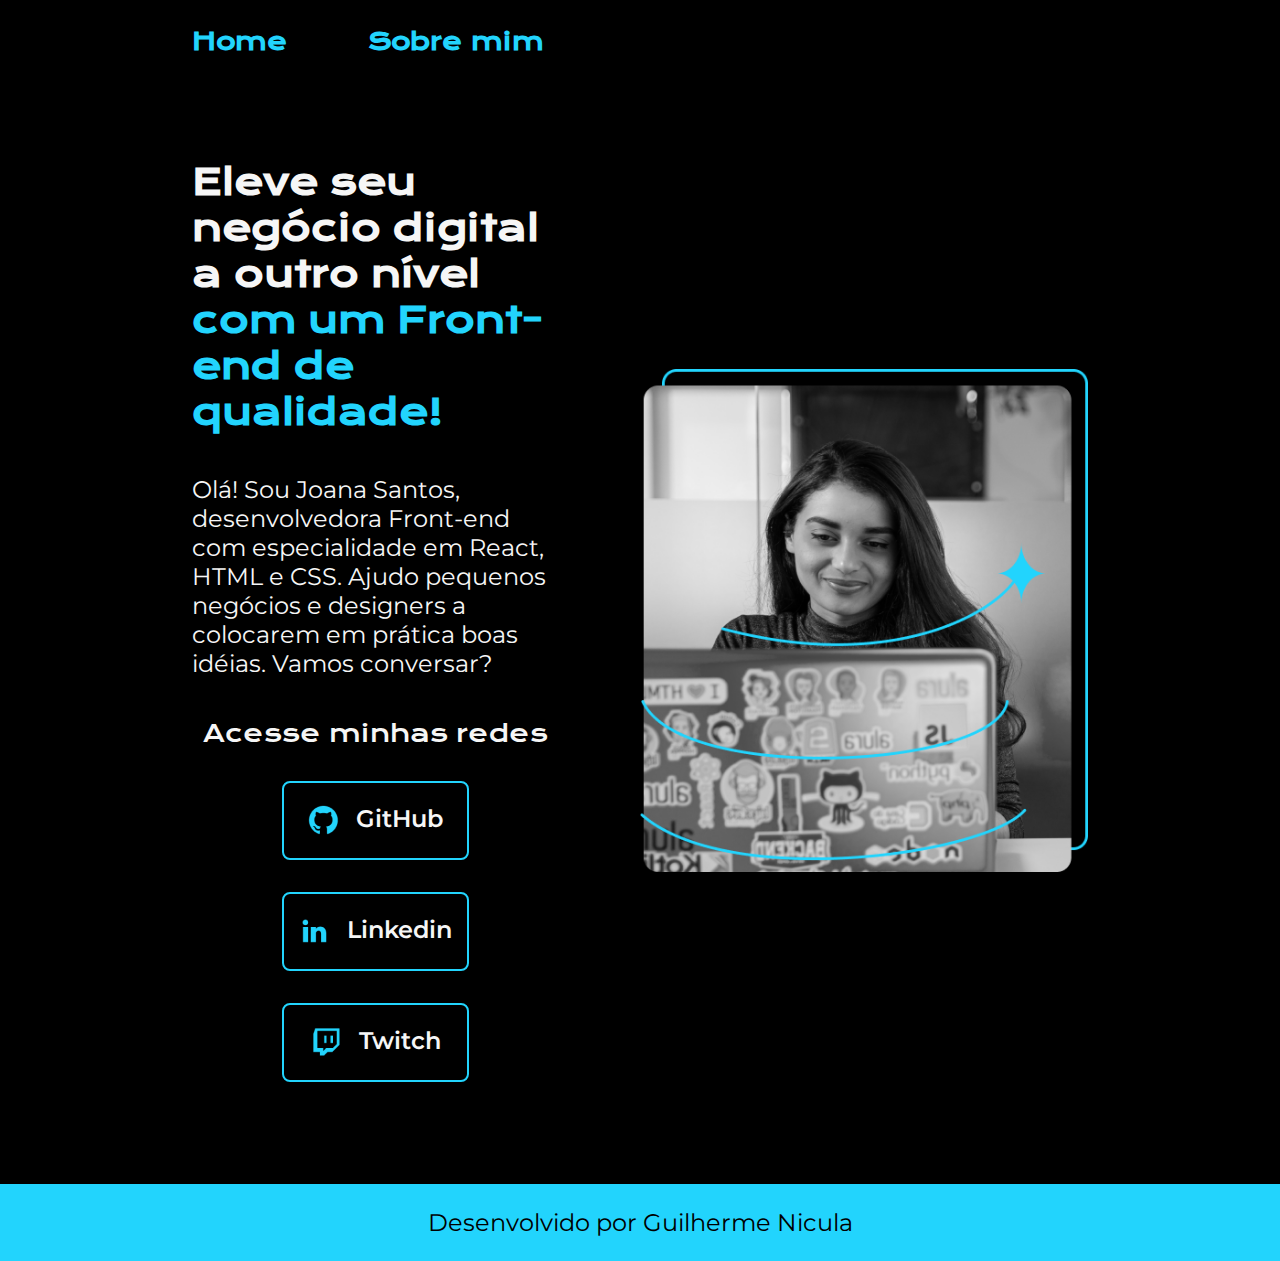
<file: index.html>
<!DOCTYPE html>
<html lang="pt-br">
<head>
    <meta charset="UTF-8">
    <meta http-equiv="X-UA-Compatible" content="IE=edge">
    <meta name="viewport" content="width=device-width, initial-scale=1.0">
    <title>Alura</title>
    <link rel="stylesheet" href="./Styles/style.css">
</head>
<body>
    <header class="cabecalho">
        <nav class="cabecalho-menu">
            <a class="cabecalho-link" href="./index.html">Home</a>
            <a class="cabecalho-link" href="./sobre.html">Sobre mim</a>
        </nav>
    </header>
    <main class="apresentacao">
        <section class="apresentacao-conteudo">
            <h1 class="apresentacao-conteudo-titulo">Eleve seu negócio digital a outro nível <strong class="titulo-destaque"> com um Front-end de qualidade! </strong></h1>
            <p class="apresentacao-conteudo-texto">Olá! Sou Joana Santos, desenvolvedora Front-end com especialidade em React, HTML e CSS. Ajudo pequenos negócios e designers a colocarem em prática boas idéias. Vamos conversar?</p>
            <div class="apresentacao-links">
                <h2 class="apresentacao-subtitulo">Acesse minhas redes</h2>
                <a class="apresentacao-botao" href="https://github.com" target="_blank"><img src="./Assets/github.png" alt="Foto do GitHub"> GitHub </a>
                <a class="apresentacao-botao" href="https://linkedin.com" target="_blank"><img src="./Assets/linkedin.png" alt="Foto do Linkedin"> Linkedin </a>
                <a class="apresentacao-botao" href="https://twitch.tv" target="_blank"><img src="./Assets/twitch.png" alt="Foto do GitHub"> Twitch </a>
            </div>
        </section>
        <img class="apresentacao-imagem" src="./Assets/foto1.png" alt="Foto aleatória">
    </main>
    <footer class="rodape">
        <p class="rodape-texto">Desenvolvido por Guilherme Nicula</p>
    </footer>
</body>
</html>
</file>
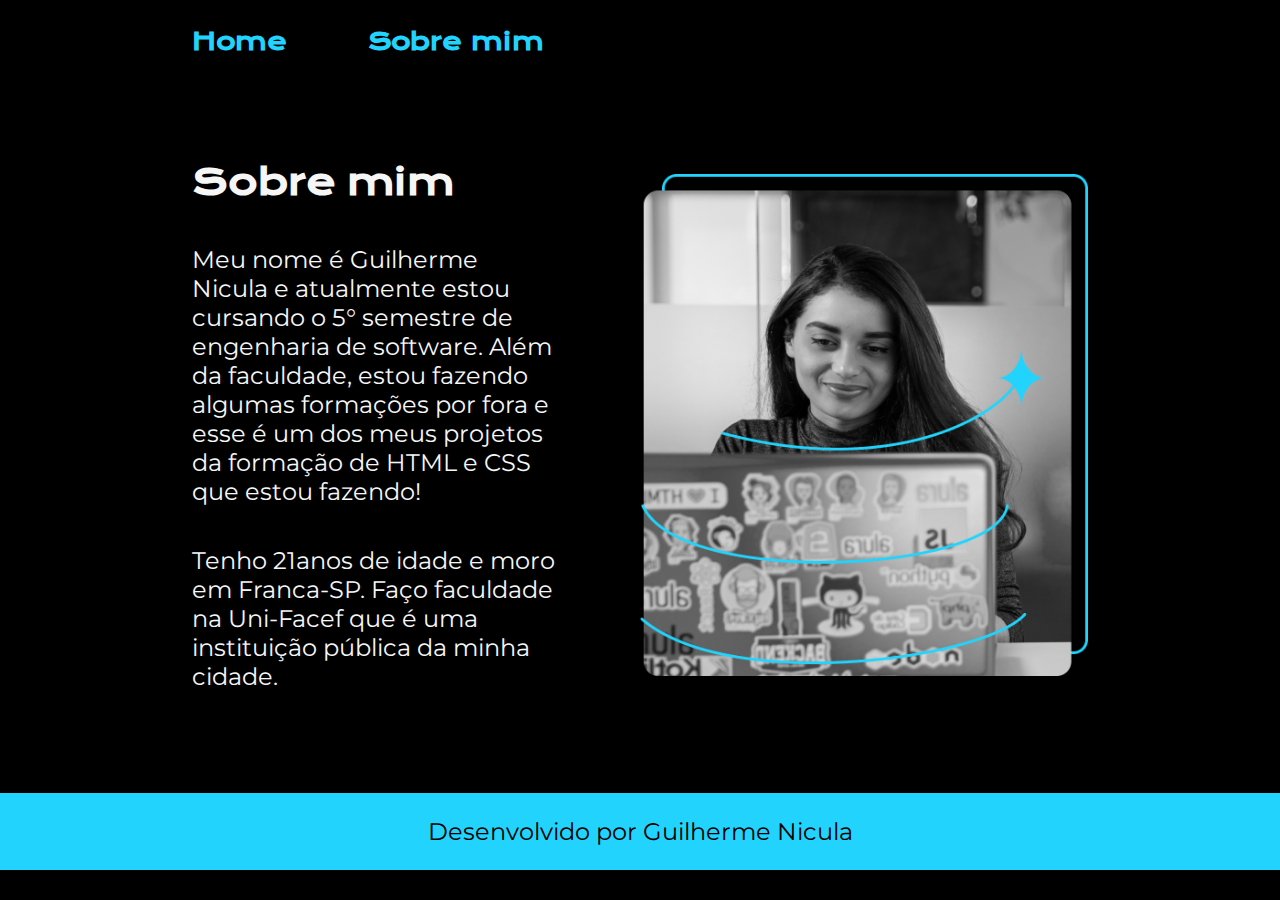
<file: sobre.html>
<!DOCTYPE html>
<html lang="pt-br">
<head>
    <meta charset="UTF-8">
    <meta http-equiv="X-UA-Compatible" content="IE=edge">
    <meta name="viewport" content="width=device-width, initial-scale=1.0">
    <title>Alura</title>
    <link rel="stylesheet" href="./Styles/style.css">
</head>
<body>
    <header class="cabecalho">
        <nav class="cabecalho-menu">
            <a class="cabecalho-link" href="./index.html">Home</a>
            <a class="cabecalho-link" href="./sobre.html">Sobre mim</a>
        </nav>
    </header>
    <main class="apresentacao">
        <section class="apresentacao-conteudo">
                <h1 class="apresentacao-conteudo-titulo">Sobre mim</h1>
                <p class="apresentacao-conteudo-texto">Meu nome é Guilherme Nicula e atualmente estou cursando o 5° semestre de engenharia
                    de software. Além da faculdade, estou fazendo algumas formações por fora e esse é 
                    um dos meus projetos da formação de HTML e CSS que estou fazendo!
                </p>
                <p class="apresentacao-conteudo-texto">Tenho 21anos de idade e moro em Franca-SP. Faço faculdade na Uni-Facef que 
                    é uma instituição pública da minha cidade.
                </p>
        </section>
        <img class="apresentacao-imagem" src="./Assets/foto1.png" alt="Foto aleatória">
    </main>
    <footer class="rodape">
        <p class="rodape-texto">Desenvolvido por Guilherme Nicula</p>
    </footer>
</body>
</html>
</file>
<file: Styles/style.css>
@import url('https://fonts.googleapis.com/css2?family=Krona+One&display=swap');
@import url('https://fonts.googleapis.com/css2?family=Montserrat&display=swap');
@import url('https://fonts.googleapis.com/css2?family=Montserrat:wght@600&display=swap');

:root{
    --primaria: #000000;
    --secundaria: #f6f6f6;
    --terciaria: #22D4FD;
    --hover: #272727;
    --fonte-primaria: 'Krona One', sans-serif;
    --fonte-secundaria: 'Montserrat', sans-serif;
}

*{
    margin: 0;
    padding: 0;
}

body{
    box-sizing: border-box;
    background-color: var(--primaria);
    color: var(--secundaria);
}

h1{
    color: var(--secundaria);
}

.cabecalho{
    padding: 2% 0% 0% 15%;
}

.cabecalho-menu{
    display: flex;
    gap: 80px;
}

.cabecalho-link{
    font-family: var(--fonte-primaria);
    font-size: 1.5rem;
    font-weight: 600;
    color: var(--terciaria);
    text-decoration: none;
}

.titulo-destaque{
    color: var(--terciaria);
}

p{
    color: var(--secundaria);
}

.apresentacao{
    padding: 8% 15%;
    display: flex;
    align-items: center;
    justify-content: space-between;
    gap: 82px;
}

.apresentacao-sobre{
    padding: 8% 15%;
    display: flex;
    align-items: center;
}

.apresentacao-conteudo{
    width: 50%;
    display: flex;
    flex-direction: column;
    gap: 40px;
}

.apresentacao-conteudo-titulo{
    font-size: 2.25rem;
    font-family: var(--fonte-primaria);
}

.apresentacao-conteudo-texto{
    font-size: 1.5rem;
    font-family: var(--fonte-secundaria);
}

.apresentacao-subtitulo{
    font-family: var(--fonte-primaria);
    font-weight: 400;
    font-size: 1.5rem;
}

.apresentacao-links{
    display: flex;
    flex-direction: column;
    align-items: center;
    justify-content: space-between;
    gap: 32px;
}

.apresentacao-botao{
    display: flex;
    justify-content: center;
    gap: 16px;
    color: var(--secundaria);
    border: 2px solid var(--terciaria);
    width: 50%;
    text-align: center;
    border-radius: 8px;
    font-size: 1.5rem;
    padding: 21.5px 0;
    font-family: var(--fonte-secundaria);
    font-weight: 600;
    text-decoration: none;
}

.apresentacao-botao:hover{
    background-color: var(--hover);
    padding: 3.5%;
}

.apresentacao-imagem{
    width: 50%;
}

.rodape{
    padding: 24px;
    color: var(--primaria);
    background-color: var(--terciaria);
    text-align: center;
    font-family: var(--fonte-secundaria);
    font-size: 1.5rem;
}

.rodape-texto{
    color: var(--primaria);
}

@media (max-width: 1200px){
    .cabecalho{
        padding: 10%;
    }

    .cabecalho-menu{
        justify-content: center;
    }

    .apresentacao{
        flex-direction: column-reverse;
        padding: 1%;
    }

    .apresentacao-conteudo{
        width: auto;
    }
}
</file>
